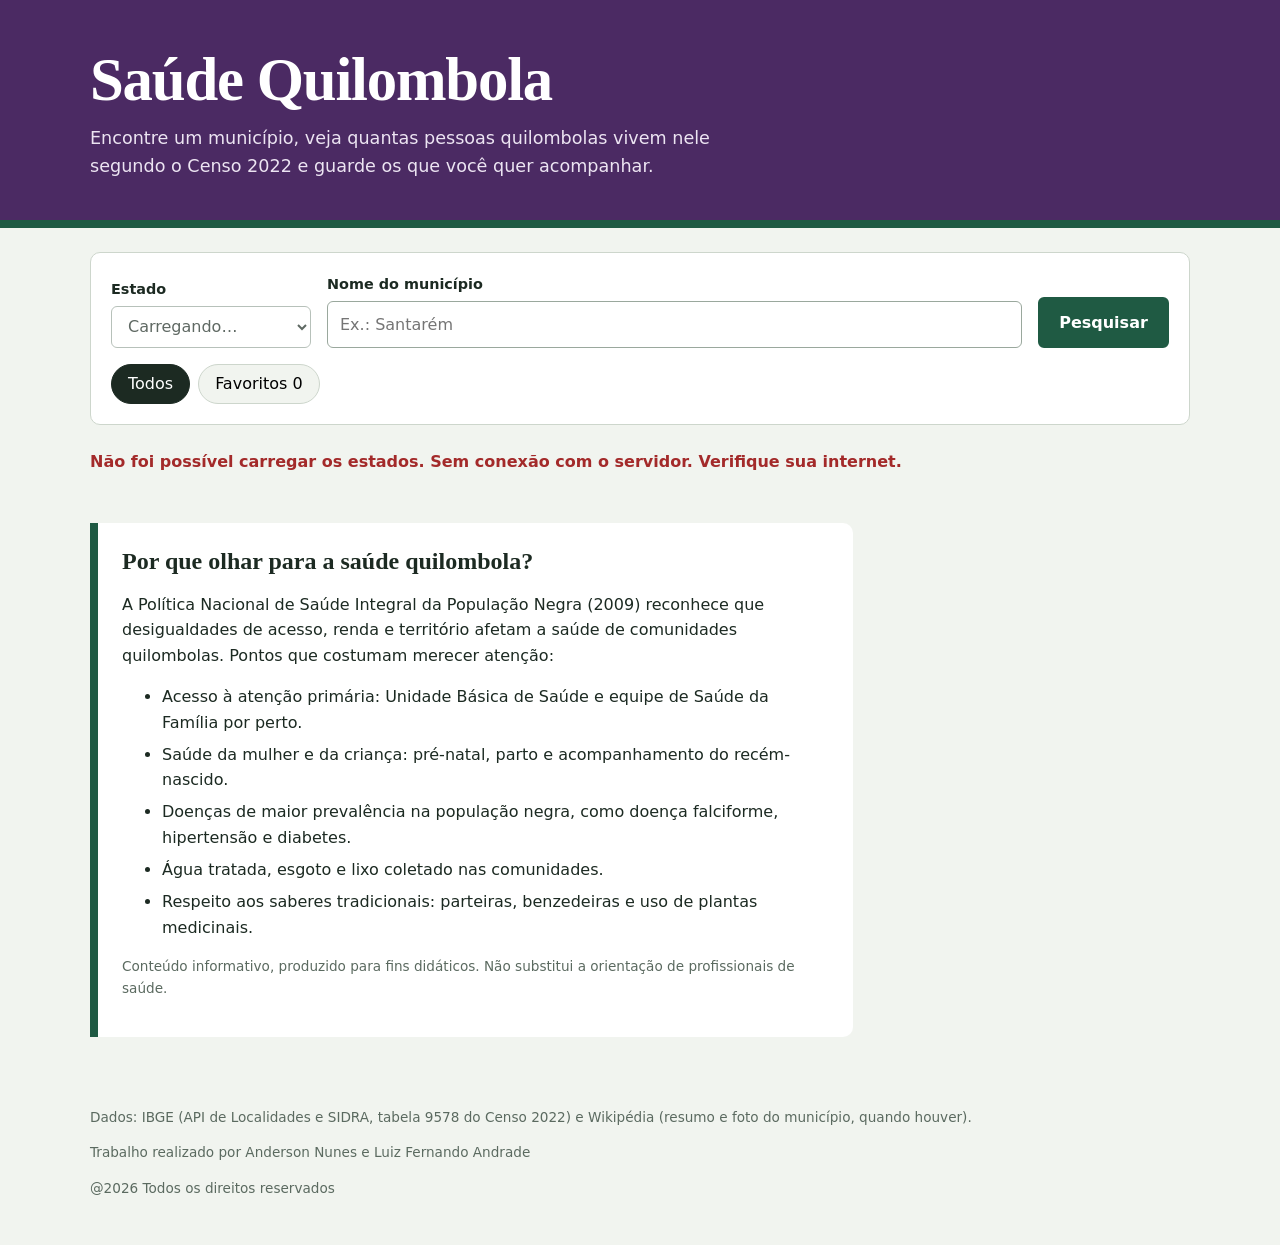
<file: index.html>
<!DOCTYPE html>
<html lang="pt-BR">
<head>
  <meta charset="UTF-8">
  <meta name="viewport" content="width=device-width, initial-scale=1">
  <title>Saúde Quilombola: catálogo de municípios</title>
  <meta name="description" content="Consulte municípios brasileiros, veja dados do Censo 2022 sobre a população quilombola e salve seus favoritos.">
  <link rel="stylesheet" href="css/style.css">
</head>
<body>
  <header class="topo">
    <div class="miolo">
      <h1>Saúde Quilombola</h1>
      <p class="lead">Encontre um município, veja quantas pessoas quilombolas vivem nele segundo o Censo 2022 e guarde os que você quer acompanhar.</p>
    </div>
  </header>

  <main class="miolo">
    <section aria-labelledby="t-busca" class="busca">
      <h2 id="t-busca" class="so-leitor">Buscar municípios</h2>
      <form id="form-busca" novalidate>
        <div class="campo">
          <label for="uf">Estado</label>
          <select id="uf" disabled><option>Carregando…</option></select>
        </div>
        <div class="campo campo-grande">
          <label for="busca">Nome do município</label>
          <input id="busca" type="search" placeholder="Ex.: Santarém" autocomplete="off">
        </div>
        <button type="submit" class="btn">Pesquisar</button>
      </form>
      <div class="abas" role="group" aria-label="Filtrar lista">
        <button id="aba-todos" class="aba" aria-pressed="true" type="button">Todos</button>
        <button id="aba-fav" class="aba" aria-pressed="false" type="button">Favoritos <span id="contador">0</span></button>
      </div>
    </section>

    <p id="status" role="status" aria-live="polite"></p>
    <ul id="lista" class="grade"></ul>
    <div class="mais"><button id="mais" class="btn btn-sec" type="button" hidden>Mostrar mais municípios</button></div>

    <section class="saude" aria-labelledby="t-saude">
      <h2 id="t-saude">Por que olhar para a saúde quilombola?</h2>
      <p>A Política Nacional de Saúde Integral da População Negra (2009) reconhece que desigualdades de acesso, renda e território afetam a saúde de comunidades quilombolas. Pontos que costumam merecer atenção:</p>
      <ul>
        <li>Acesso à atenção primária: Unidade Básica de Saúde e equipe de Saúde da Família por perto.</li>
        <li>Saúde da mulher e da criança: pré-natal, parto e acompanhamento do recém-nascido.</li>
        <li>Doenças de maior prevalência na população negra, como doença falciforme, hipertensão e diabetes.</li>
        <li>Água tratada, esgoto e lixo coletado nas comunidades.</li>
        <li>Respeito aos saberes tradicionais: parteiras, benzedeiras e uso de plantas medicinais.</li>
      </ul>
      <p class="nota">Conteúdo informativo, produzido para fins didáticos. Não substitui a orientação de profissionais de saúde.</p>
    </section>
  </main>

  <footer class="miolo rodape">
    <p>Dados: IBGE (API de Localidades e SIDRA, tabela 9578 do Censo 2022) e Wikipédia (resumo e foto do município, quando houver).</p>
    <p> Trabalho realizado por Anderson Nunes e Luiz Fernando Andrade</p>
    <p>@2026 Todos os direitos reservados</p>
  </footer>

  <dialog id="detalhes" aria-labelledby="det-titulo">
    <article id="det-corpo"></article>
    <form method="dialog"><button class="btn btn-sec">Fechar</button></form>
  </dialog>

  <script src="js/api.js"></script>
  <script src="js/dados.js"></script>
  <script src="js/storage.js"></script>
  <script src="js/dom.js"></script>
  <script src="js/main.js"></script>
</body>
</html>
</file>
<file: css/style.css>
:root{
  --papel:#f1f4ef; --tinta:#1c2a22; --folha:#1f5a43; --acai:#4b2a63;
  --urucum:#a32a2a; --linha:#cdd6cc; --branco:#fff; --suave:#5b6a60;
  --serif:Georgia,"Times New Roman",serif; --sans:system-ui,-apple-system,"Segoe UI",Roboto,sans-serif;
}
*{box-sizing:border-box}
body{margin:0;background:var(--papel);color:var(--tinta);font:1rem/1.6 var(--sans)}
.miolo{width:min(1100px,92%);margin-inline:auto}
.so-leitor{position:absolute;left:-9999px}
.topo{background:var(--acai);color:#fff;padding:3rem 0 2.5rem;border-bottom:8px solid var(--folha)}
h1{font:700 clamp(2.2rem,6vw,3.8rem)/1.05 var(--serif);margin:0 0 .75rem;letter-spacing:-.02em}
.lead{max-width:60ch;margin:0;font-size:1.1rem;color:#ece4f2}
h2{font:700 1.5rem/1.2 var(--serif);margin:0 0 .75rem}

.busca{background:var(--branco);border:1px solid var(--linha);border-radius:10px;padding:1.25rem;margin:1.5rem 0}
#form-busca{display:flex;flex-wrap:wrap;gap:1rem;align-items:end}
.campo{display:flex;flex-direction:column;gap:.3rem;min-width:200px}
.campo-grande{flex:1 1 260px}
label{font-weight:600;font-size:.9rem}
input,select{font:inherit;padding:.6rem .75rem;border:1px solid #9aa89d;border-radius:6px;background:#fff;color:var(--tinta)}
.btn{font:inherit;font-weight:600;padding:.65rem 1.2rem;border:2px solid var(--folha);background:var(--folha);color:#fff;border-radius:6px;cursor:pointer}
.btn:hover{background:#17463a;border-color:#17463a}
.btn-sec{background:transparent;color:var(--folha)}
.btn-sec:hover{background:#e3ece5;color:var(--folha)}
:focus-visible{outline:3px solid var(--acai);outline-offset:2px}

.abas{display:flex;gap:.5rem;margin-top:1rem}
.aba{font:inherit;padding:.4rem 1rem;border:1px solid var(--linha);border-radius:999px;background:var(--papel);cursor:pointer}
.aba[aria-pressed="true"]{background:var(--tinta);color:#fff;border-color:var(--tinta)}

#status{min-height:1.6rem;margin:.5rem 0;color:var(--suave)}
#status.erro{color:var(--urucum);font-weight:600}
.grade{list-style:none;margin:0;padding:0;display:grid;grid-template-columns:repeat(auto-fill,minmax(250px,1fr));gap:1rem}
.cartao{background:var(--branco);border:1px solid var(--linha);border-radius:10px;padding:1rem;display:flex;flex-direction:column;gap:.75rem}
.cartao-topo{display:flex;gap:.85rem;align-items:center}
.mono{flex:none;width:52px;height:52px;border-radius:50%;background:var(--folha);color:#fff;display:grid;place-items:center;font:700 1.5rem var(--serif)}
.cartao h3{margin:0;font:700 1.15rem/1.25 var(--serif)}
.cartao p{margin:0;color:var(--suave);font-size:.9rem}
.acoes{display:flex;gap:.5rem;margin-top:auto}
.acoes .btn{padding:.45rem .8rem;font-size:.9rem}
.fav[aria-pressed="true"]{background:var(--urucum);border-color:var(--urucum);color:#fff}
.mais{text-align:center;margin:1.5rem 0}

.saude{background:var(--branco);border-left:8px solid var(--folha);padding:1.5rem;margin:2.5rem 0;border-radius:0 10px 10px 0;max-width:75ch}
.saude li{margin-bottom:.4rem}
.nota{font-size:.85rem;color:var(--suave)}
.rodape{padding:1rem 0 2rem;font-size:.85rem;color:var(--suave)}

dialog{width:min(640px,94vw);border:0;border-radius:12px;padding:1.5rem;max-height:90vh}
dialog::backdrop{background:rgba(28,42,34,.6)}
#det-corpo h2{margin-bottom:.25rem}
#det-corpo img{width:100%;max-height:240px;object-fit:cover;border-radius:8px;margin:.75rem 0}
dl{display:grid;grid-template-columns:auto 1fr;gap:.25rem 1rem;margin:.5rem 0 1rem}
dt{font-weight:600} dd{margin:0}
.bloco{border-top:1px solid var(--linha);padding-top:.75rem;margin-top:.75rem}
.bloco h3{margin:0 0 .4rem;font:700 1.05rem var(--serif)}
.aviso{color:var(--suave);font-size:.9rem}
dialog form{margin-top:1rem;display:flex;gap:.5rem}
@media (max-width:520px){.topo{padding:2rem 0 1.75rem}.campo{min-width:100%}}
@media (prefers-reduced-motion:reduce){*{transition:none!important;animation:none!important}}
</file>
